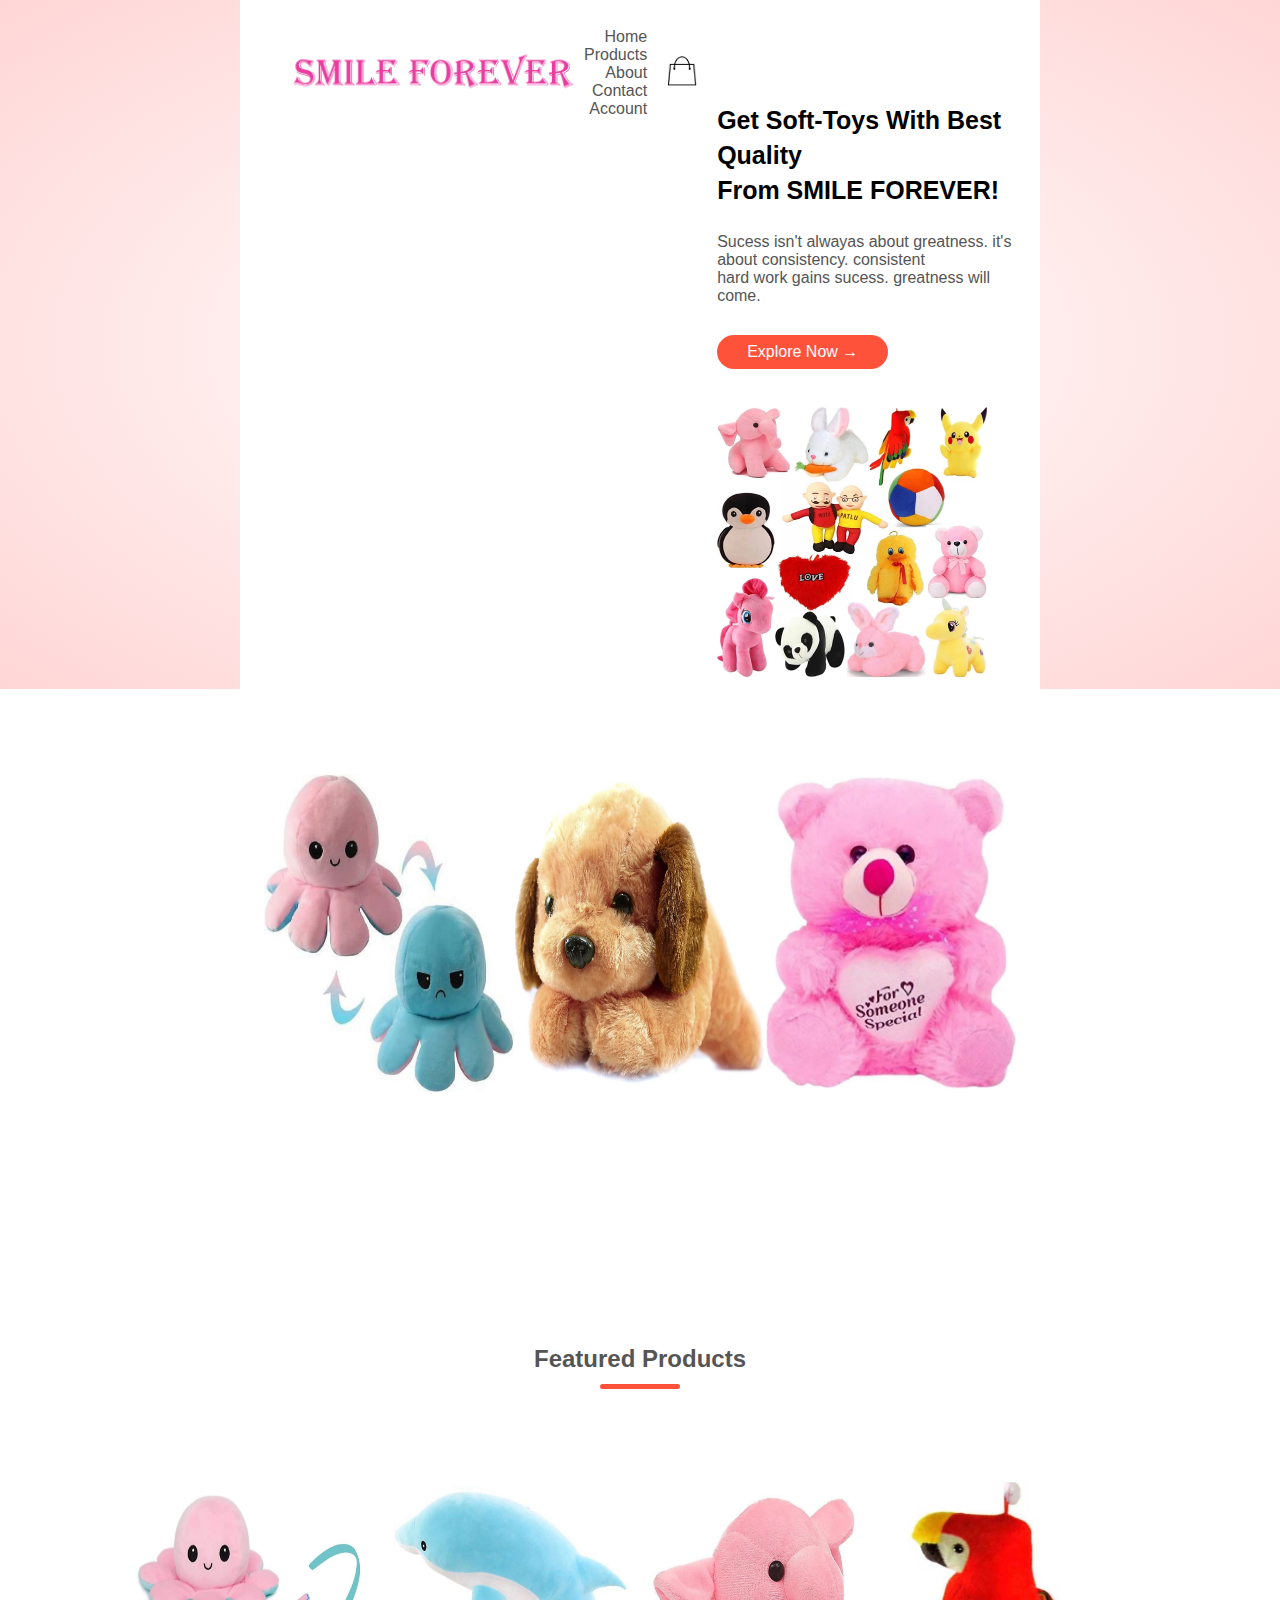
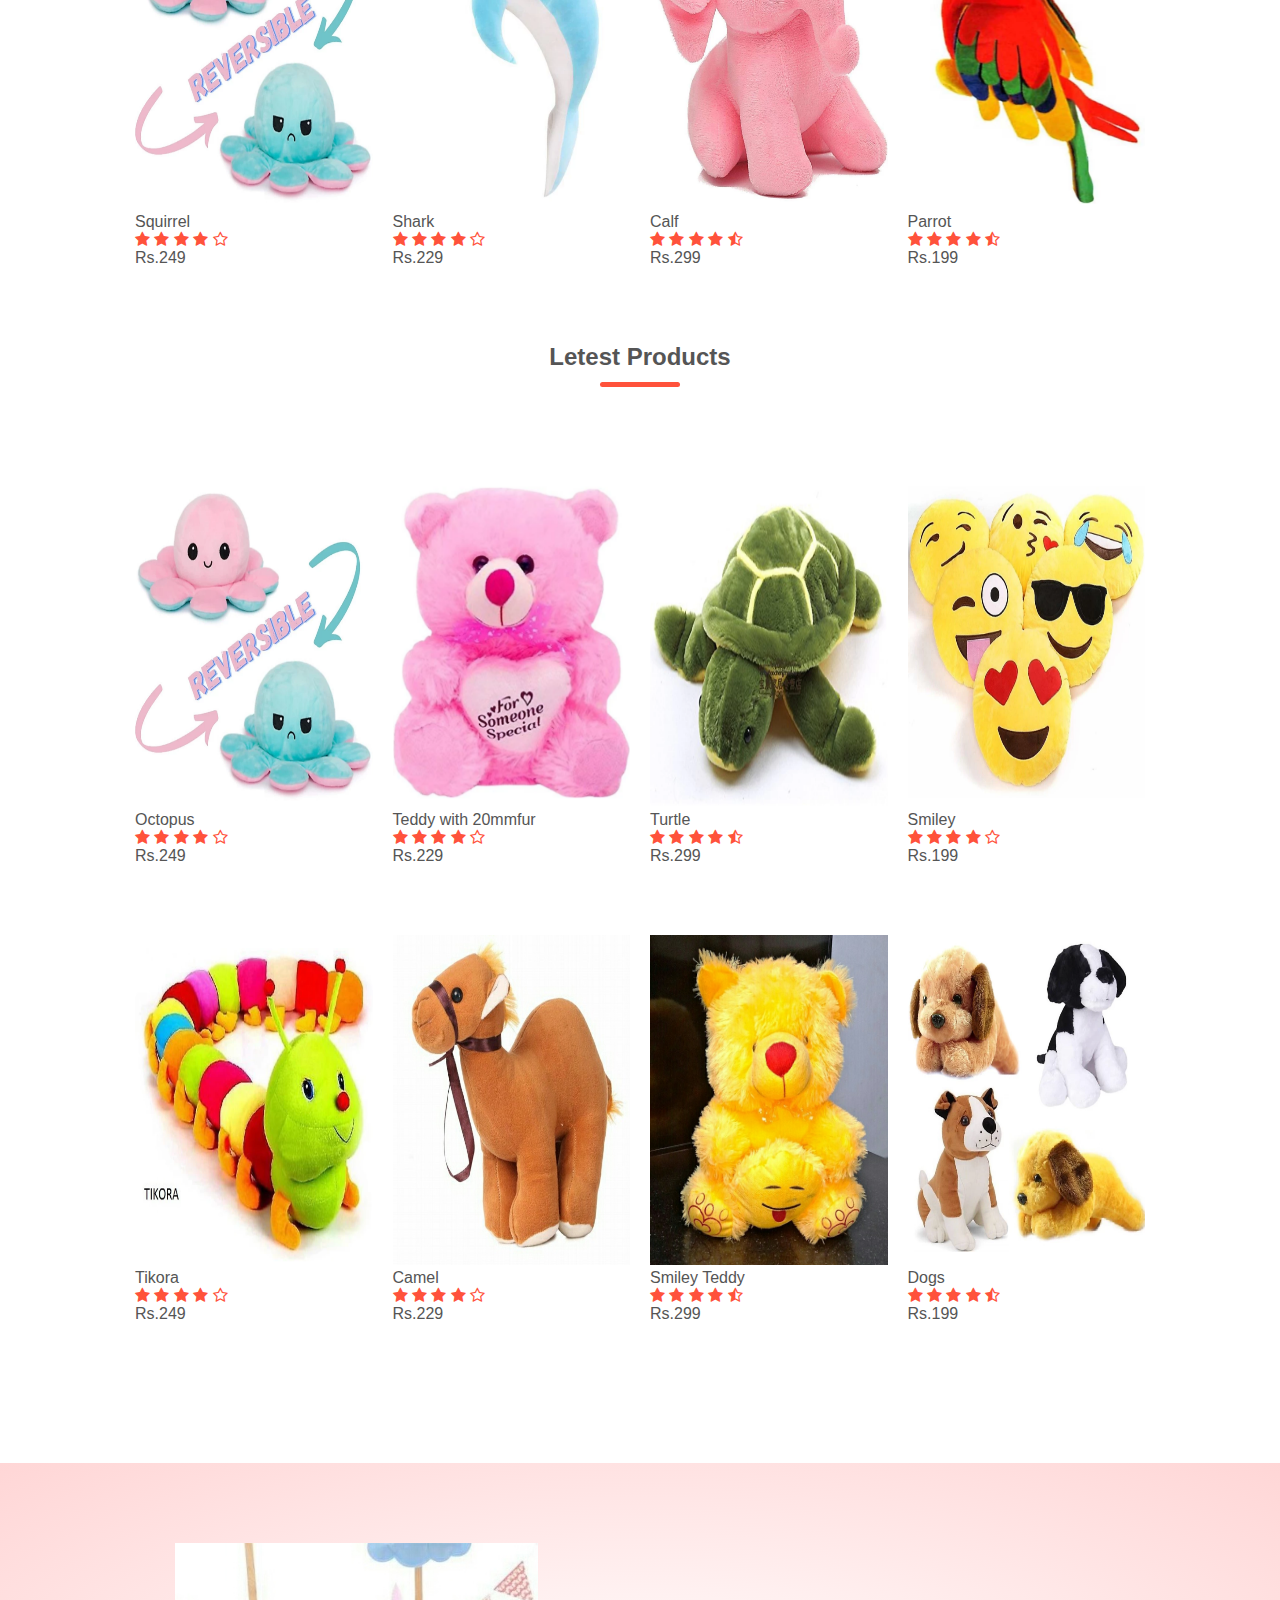
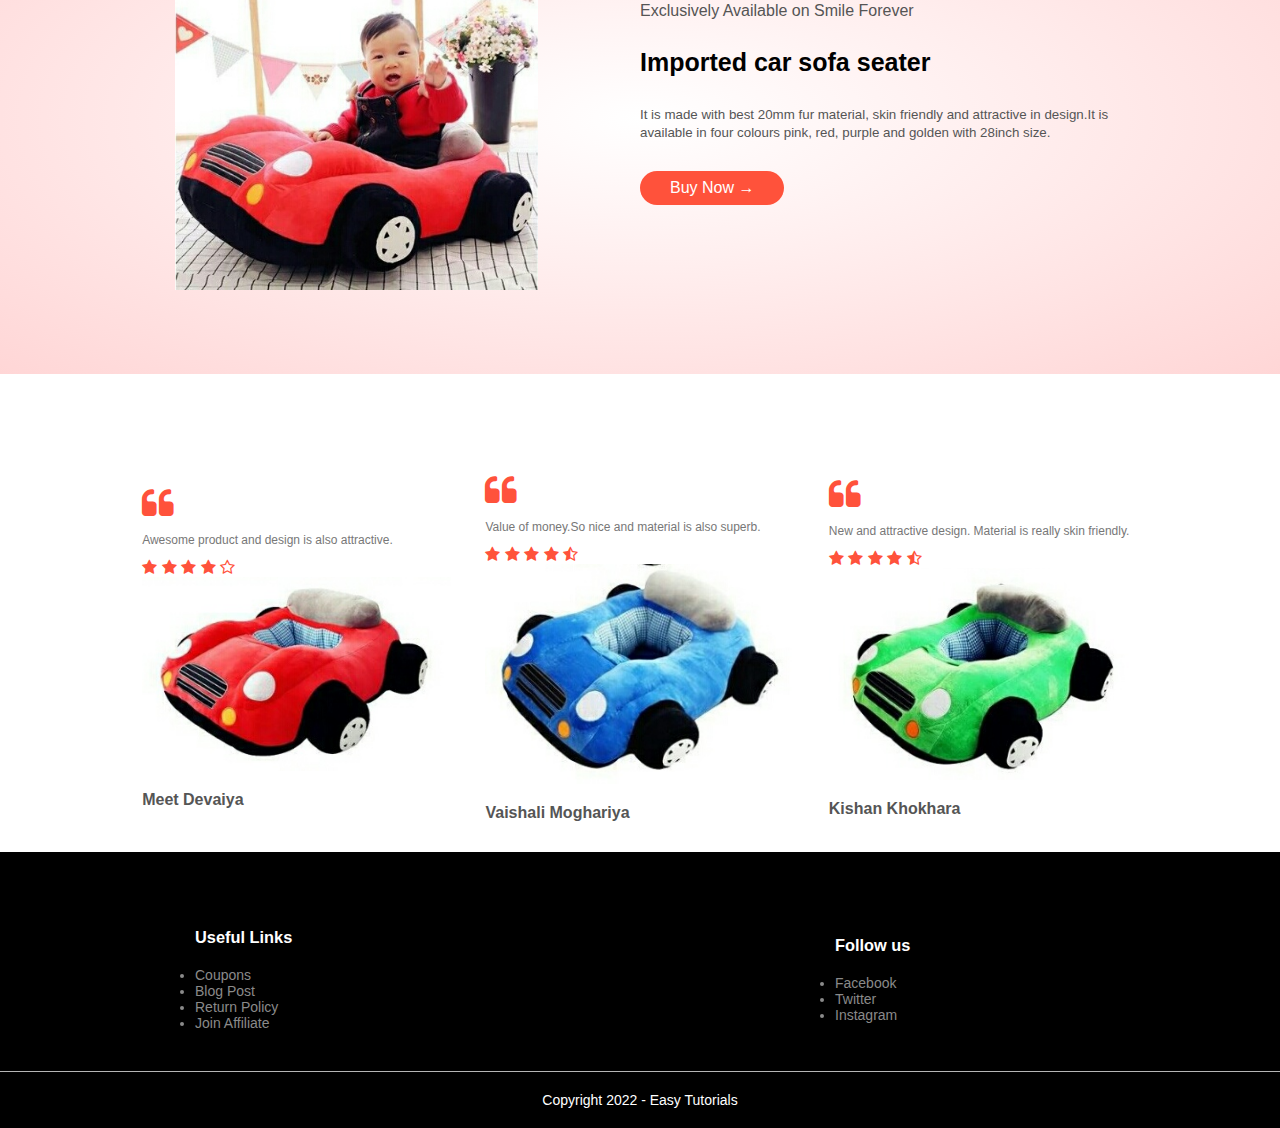
<file: index.html>
<!DOCTYPE html>
<html lang="en">
<head>
    <meta charset="UTF-8">
    <meta name="viewport" content="width=device-width, initial-scale=1.0">
    <title>SMILE FOREVER</title>
    <link rel="stylesheet" href="style.css">
    <link href="https://fonts.googleapis.com/css2?family=Radio+Canada:wght@300;400;500;600;700&display=swap" rel="stylesheet">
    <link rel="stylesheet" href="https://cdnjs.cloudflare.com/ajax/libs/font-awesome/4.7.0/css/font-awesome.min.css">
</head>
<body>
    
    <div class="header">
    <div class="container">
        <div class="navbar">
            <div class="logo">
                <a href="index.html"><img src="Images/logo.png" width="300px">
                </a>
            </div>
        <nav>
            <ul id="MenuItems">
                <li><a href="index.html">Home</a></li>
                <li><a href="products.html">Products</a></li>
                <li><a href="">About</a></li>
                <li><a href="">Contact</a></li>
                <li><a href="account.html">Account</a></li>
            </ul>
        </nav>
            <a href="cart.html"><img src="Images/image%2022.png" width="30px" height="30px">
            </a>
            <img src="Images/Menu%20icon.png" class="menu-icon" onclick="menutoggle()">
    </div>
        <div class="row">
            <div class="col-2">
                <h1>Get Soft-Toys With Best Quality<br>From SMILE FOREVER!</h1>
                <p> Sucess isn't alwayas about greatness. it's about consistency. consistent<br>hard work gains sucess. greatness will come.</p>
                <a href="" class="btn">Explore Now &#8594;</a>
            </div>
                <div class="col-2">
                    <img src="Images/image%204.png">
                    
                </div>
            </div>
        </div>    
    </div>
    
    <!-------------featured categories------------>
    <style>
        .image-resize{
            height: 330px;
        }
    </style>
    <div class="categories">
        <div class="small container">
        <div class="row">
            <div class="col-3">
                <img class="image-resize" src="Images/image%203.png">
            </div>
            <div class="col-3">
                <img class="image-resize" src="Images/image%206.png">
            </div>
            <div class="col-3">
                <img class="image-resize" src="Images/image%2019.png">
            </div>
        </div>
        </div>
    </div>
    
    
    <!-------------featured products--------->
    
    
    <div class="small-container">
        <h2 class="title">Featured Products</h2>
        <div class="row">
            <div class="col-4">
                <a href="product-details.html"><img class="image-resize" src="Images/image%2014.png"></a>
                <a href="product-details.html"><h4>Squirrel</h4></a>
                    <div class="rating">
                            <i class="fa fa-star"></i>
                            <i class="fa fa-star"></i>
                            <i class="fa fa-star"></i>
                            <i class="fa fa-star"></i>
                            <i class="fa fa-star-o"></i>
                        </div>
                    <p>Rs.249</p>
            </div>
            <div class="col-4">
                <img class="image-resize" src="Images/image%2011.png">
                    <h4>Shark</h4>
                        <div class="rating">
                            <i class="fa fa-star"></i>
                            <i class="fa fa-star"></i>
                            <i class="fa fa-star"></i>
                            <i class="fa fa-star"></i>
                            <i class="fa fa-star-o"></i>
                        </div>
                    <p>Rs.229</p>
            </div>
            <div class="col-4">
                <img class="image-resize" src="Images/image%2012.png">
                    <h4>Calf</h4>
                        <div class="rating">
                            <i class="fa fa-star"></i>
                            <i class="fa fa-star"></i>
                            <i class="fa fa-star"></i>
                            <i class="fa fa-star"></i>
                            <i class="fa fa-star-half-o"></i>
                        </div>
                    <p>Rs.299</p>
            </div>
            <div class="col-4">
                <img class="image-resize" src="Images/image%2013.png">
                    <h4>Parrot</h4>
                        <div class="rating">
                            <i class="fa fa-star"></i>
                            <i class="fa fa-star"></i>
                            <i class="fa fa-star"></i>
                            <i class="fa fa-star"></i>
                            <i class="fa fa-star-half-o"></i>
                        </div>
                    <p>Rs.199</p>
            </div>
        </div>
        <h2 class="title">Letest Products</h2>
        <div class="row">
            <div class="col-4">
                <img class="image-resize" src="Images/image%2014.png">
                    <h4>Octopus</h4>
                        <div class="rating">
                            <i class="fa fa-star"></i>
                            <i class="fa fa-star"></i>
                            <i class="fa fa-star"></i>
                            <i class="fa fa-star"></i>
                            <i class="fa fa-star-o"></i>
                        </div>
                    <p>Rs.249</p>
            </div>
            <div class="col-4">
                <img class="image-resize" src="Images/image%2019.png">
                    <h4>Teddy with 20mmfur</h4>
                        <div class="rating">
                            <i class="fa fa-star"></i>
                            <i class="fa fa-star"></i>
                            <i class="fa fa-star"></i>
                            <i class="fa fa-star"></i>
                            <i class="fa fa-star-o"></i>
                        </div>
                    <p>Rs.229</p>
            </div>
            <div class="col-4">
                <img class="image-resize" src="Images/image%2020.png">
                    <h4>Turtle</h4>
                        <div class="rating">
                            <i class="fa fa-star"></i>
                            <i class="fa fa-star"></i>
                            <i class="fa fa-star"></i>
                            <i class="fa fa-star"></i>
                            <i class="fa fa-star-half-o"></i>
                        </div>
                    <p>Rs.299</p>
            </div>
            <div class="col-4">
                <img class="image-resize" src="Images/image%2021.png">
                    <h4>Smiley</h4>
                        <div class="rating">
                            <i class="fa fa-star"></i>
                            <i class="fa fa-star"></i>
                            <i class="fa fa-star"></i>
                            <i class="fa fa-star"></i>
                            <i class="fa fa-star-o"></i>
                        </div>
                    <p>Rs.199</p>
            </div>
        </div>
        <div class="row">
            <div class="col-4">
                <img class="image-resize" src="Images/image%208.png">
                    <h4>Tikora</h4>
                        <div class="rating">
                            <i class="fa fa-star"></i>
                            <i class="fa fa-star"></i>
                            <i class="fa fa-star"></i>
                            <i class="fa fa-star"></i>
                            <i class="fa fa-star-o"></i>
                        </div>
                    <p>Rs.249</p>
            </div>
             <div class="col-4">
                <img class="image-resize" src="Images/image%2041.jpg">
                    <h4>Camel</h4>
                        <div class="rating">
                            <i class="fa fa-star"></i>
                            <i class="fa fa-star"></i>
                            <i class="fa fa-star"></i>
                            <i class="fa fa-star"></i>
                            <i class="fa fa-star-o"></i>
                        </div>
                    <p>Rs.229</p>
            </div>
            <div class="col-4">
                <img class="image-resize" src="Images/image%2037.jpg">
                    <h4>Smiley Teddy</h4>
                        <div class="rating">
                            <i class="fa fa-star"></i>
                            <i class="fa fa-star"></i>
                            <i class="fa fa-star"></i>
                            <i class="fa fa-star"></i>
                            <i class="fa fa-star-half-o"></i>
                        </div>
                    <p>Rs.299</p>
            </div>
            <div class="col-4">
                <img class="image-resize" src="Images/image%205.png">
                    <h4>Dogs</h4>
                <div class="rating">
                    
                            <i class="fa fa-star"></i>
                            <i class="fa fa-star"></i>
                            <i class="fa fa-star"></i>
                            <i class="fa fa-star"></i>
                            <i class="fa fa-star-half-o"></i>
                        </div>
                    <p>Rs.199</p>
            </div>
        </div>
    </div>
<!-----------------offer----------------->
    <div class="offer">
        <div class="small-container">
            <div class="row">
                <div class="col-2">
                    <img src="Images/image%2032.jpg"  class="offer-img">
                </div>
                <div class="col-2">
                    <p>Exclusively Available on Smile Forever</p>    
                    <h1>Imported car sofa seater</h1>
                    <small>It is made with best 20mm fur material, skin friendly and attractive in design.It is available in four colours pink, red, purple and golden with 28inch size.</small>
                    <a href="" class="btn">Buy Now &#8594;</a>
                </div>
            </div>
        </div>
    </div> 
    <!--------------testimonial-------------->
    <div class="testimonial">
        <div class="small-container">
            <div class="row">
                <div class="col-3">
                    <i class="fa fa-quote-left"></i>
                    <p>Awesome product and design is also attractive.</p>
                     <div class="rating">
                    
                            <i class="fa fa-star"></i>
                            <i class="fa fa-star"></i>
                            <i class="fa fa-star"></i>
                            <i class="fa fa-star"></i>
                            <i class="fa fa-star-o"></i>
                        </div>
                    <img src="Images/image%2029.jpg">
                    <h3>Meet Devaiya</h3>
                </div>
                <div class="col-3">
                    <i class="fa fa-quote-left"></i>
                    <p>Value of money.So nice and material is also superb.</p>
                     <div class="rating">
                    
                            <i class="fa fa-star"></i>
                            <i class="fa fa-star"></i>
                            <i class="fa fa-star"></i>
                            <i class="fa fa-star"></i>
                            <i class="fa fa-star-half-o"></i>
                        </div>
                    <img src="Images/image%2033.jpg">
                    <h3>Vaishali Moghariya</h3>
                </div>
                <div class="col-3">
                    <i class="fa fa-quote-left"></i>
                    <p>New and attractive design. Material is really skin friendly.</p>
                     <div class="rating">
                    
                            <i class="fa fa-star"></i>
                            <i class="fa fa-star"></i>
                            <i class="fa fa-star"></i>
                            <i class="fa fa-star"></i>
                            <i class="fa fa-star-half-o"></i>
                        </div>
                    <img src="Images/image%2031.jpg">
                    <h3>Kishan Khokhara</h3>
                </div>
                </div>
        </div>
    </div>
<!-----------foter-------------->
                
    <div class="footer">
        <div class="containor">
            <div class ="row">
                <div class ="footer-col-1">
                    <h3>Useful Links</h3>
                    <ul>
                        <li>Coupons</li>
                        <li>Blog Post</li>
                        <li>Return Policy</li>
                        <li>Join Affiliate</li>
                    </ul>
                </div>
                <div class ="footer-col-2">
                    <h3>Follow us</h3>
                    <ul>
                        <li>Facebook</li>
                        <li>Twitter</li>
                        <li>Instagram</li>
                    </ul>
                </div>
            </div>
            <hr>
            <p class="copyright">Copyright 2022 - Easy Tutorials</p>
        </div>
    </div>
    
<!-------------js for toggle menu-------------->
    <script>
        var MenuItems = document.getElementById("MenuItems");
        
        MenuItems.style.maxHeight = "0px";
        
        function menutoggle(){
            if(MenuItems.style.maxHeight == "0px")
                {
                    MenuItems.style.maxHeight = "200px"
                }
            else
                {
                    MenuItems.style.maxHeight = "0px"
                }
        }
    </script>
            
    
</body>
</html>
</file>
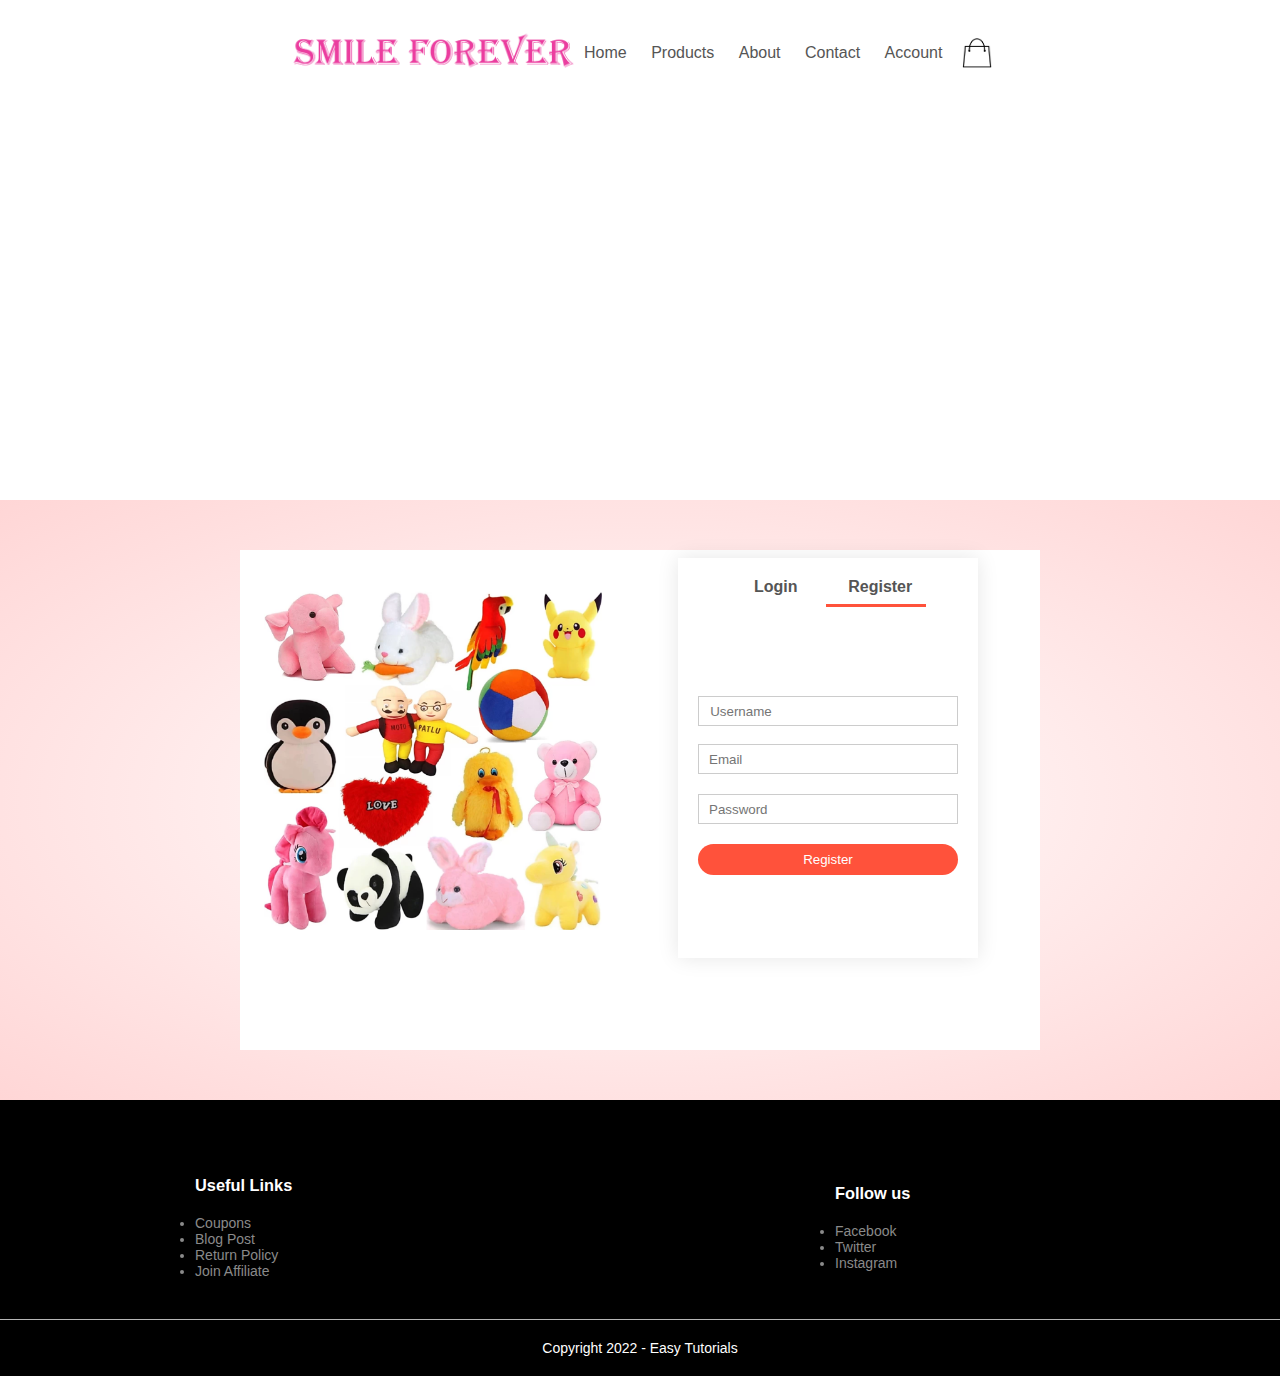
<file: account.html>
<!DOCTYPE html>
<html lang="en">
<head>
    <meta charset="UTF-8">
    <meta name="viewport" content="width=device-width, initial-scale=1.0">
    <title>All Products - SMILE FOREVER</title>
    <link rel="stylesheet" href="style.css">
    <link href="https://fonts.googleapis.com/css2?family=Radio+Canada:wght@300;400;500;600;700&display=swap" rel="stylesheet">
    <link rel="stylesheet" href="https://cdnjs.cloudflare.com/ajax/libs/font-awesome/4.7.0/css/font-awesome.min.css">
</head>
<body>
    
    <div class="container">
        <div class="navbar">
            <div class="logo">
                <img src="Images/logo.png" width="300px">
            </div>
        <nav>
            <ul id="MenuItems">
                <li><a href="">Home</a></li>
                <li><a href="">Products</a></li>
                <li><a href="">About</a></li>
                <li><a href="">Contact</a></li>
                <li><a href="">Account</a></li>
            </ul>
        </nav>
            <img src="Images/image%2022.png" width="30px" height="30px">
            <img src="Images/Menu%20icon.png" class="menu-icon" onclick="menutoggle()">
    </div>
</div>
    
<!----------account-page------------->

<div class="account-page">
    <div class="container">
        <div class="row">
            <div class="col-2">
                <img src="Images/image%204.png" width="100%">
            </div>
            
            <div class="col-2">
                <div class="form-container">
                    <div class="form-btn">
                        
                        <span onclick="login()">Login</span>
                        <span onclick="register()">Register</span>
                        <hr id="Indicator">
                        
                    </div>
                    
                    <form id="LoginForm">
                        <input type="text" placeholder="Username">
                        <input type="password" placeholder="Password">
                        <button type="submit" class="btn">Login</button>
                        <a href="">Forgot Password</a>
                    </form>
                    
                    <form id="RegForm">
                        <input type="text" placeholder="Username">
                        <input type="email" placeholder="Email">
                        <input type="password" placeholder="Password">
                        <button type="submit" class="btn">Register</button>
                    
                    </form>
                </div>
            </div>
        </div>
    </div> 
</div>
    
    
    
    
    

<!-----------footer-------------->
                
    <div class="footer">
        <div class="containor">
            <div class ="row">
                <div class ="footer-col-1">
                    <h3>Useful Links</h3>
                    <ul>
                        <li>Coupons</li>
                        <li>Blog Post</li>
                        <li>Return Policy</li>
                        <li>Join Affiliate</li>
                    </ul>
                </div>
                <div class ="footer-col-2">
                    <h3>Follow us</h3>
                    <ul>
                        <li>Facebook</li>
                        <li>Twitter</li>
                        <li>Instagram</li>
                    </ul>
                </div>
            </div>
            <hr>
            <p class="copyright">Copyright 2022 - Easy Tutorials</p>
        </div>
    </div>
    
<!-------------js for toggle menu-------------->
    <script>
        var MenuItems = document.getElementById("MenuItems");
        
        MenuItems.style.maxHeight = "0px";
        
        function menutoggle(){
            if(MenuItems.style.maxHeight == "0px")
                {
                    MenuItems.style.maxHeight = "200px"
                }
            else
                {
                    MenuItems.style.maxHeight = "0px"
                }
        }
    </script>
    
 <!-----------js for toggle Form----------->
    
    <script>
        
        var LoginForm = document.getElementById("LoginForm");
        var RegForm = document.getElementById("RegForm");
        var Indicator = document.getElementById("Indicator");
        
            function register(){
                
                RegForm.style.transform = "translateX(0px)";
                LoginForm.style.transform = "translateX(0px)";
                Indicator.style.transform = "translateX(100px)";
            }
        
            function login(){
                RegForm.style.transform = "translateX(300px)";
                LoginForm.style.transform = "translateX(300px)";
                Indicator.style.transform = "translateX(0px)";
            }
    </script>
    
    
    
    
    
            
    
</body>
</html>
</file>
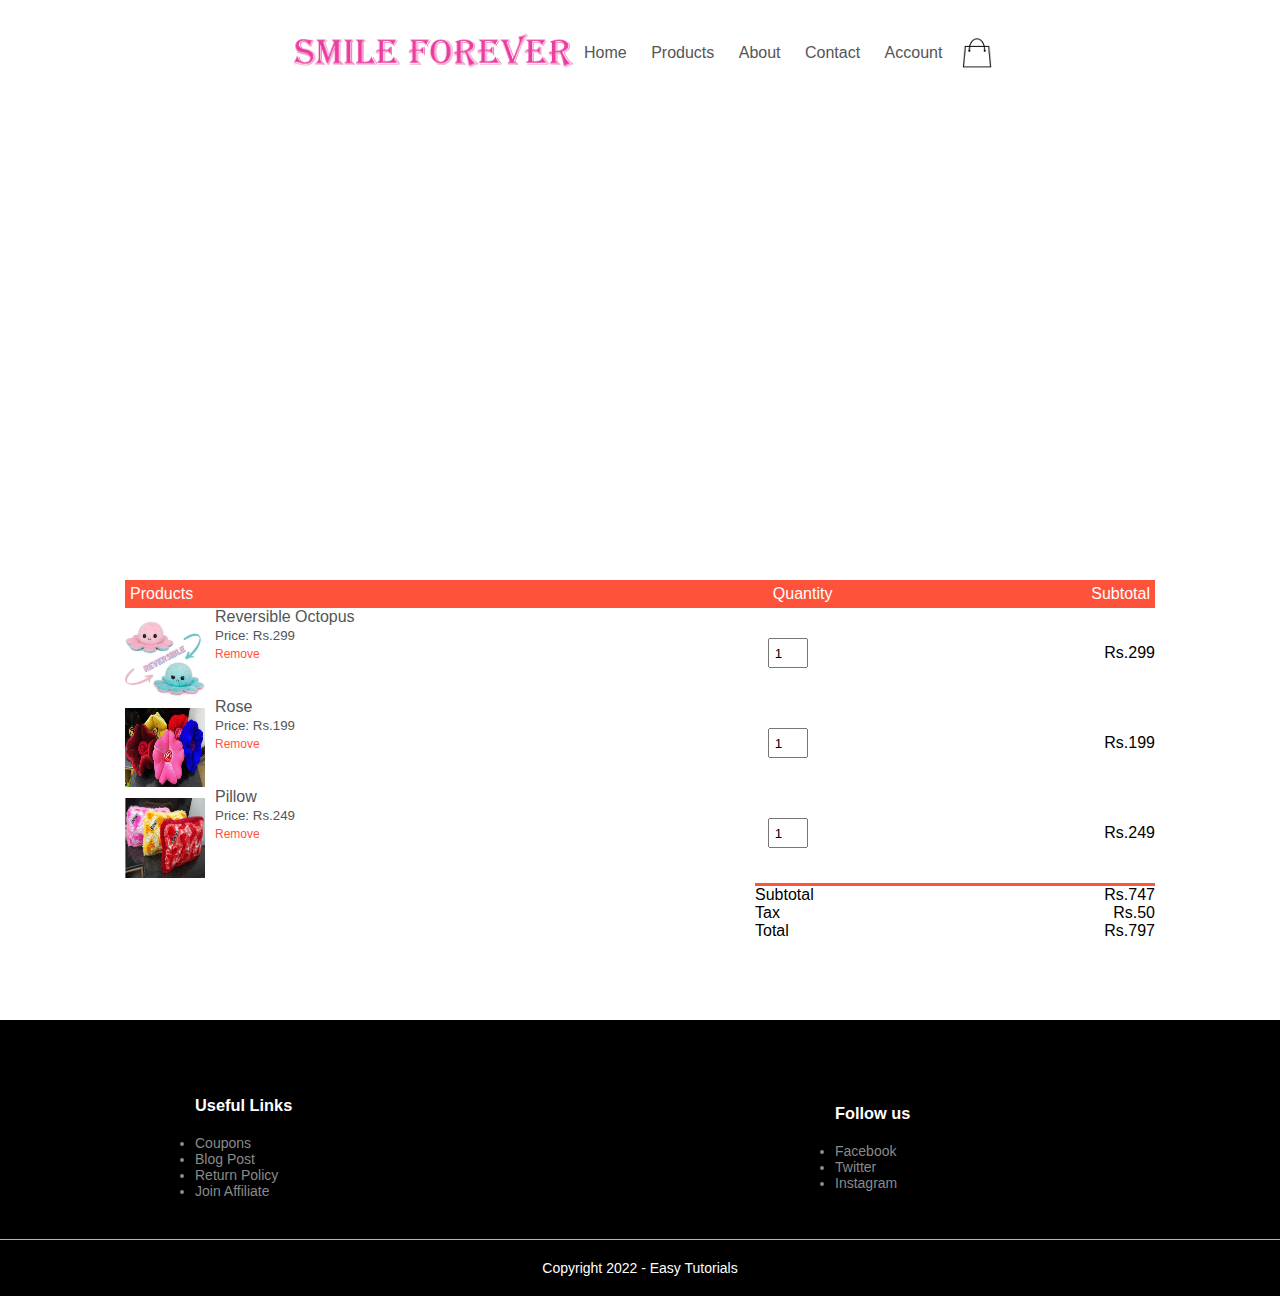
<file: cart.html>
<!DOCTYPE html>
<html lang="en">
<head>
    <meta charset="UTF-8">
    <meta name="viewport" content="width=device-width, initial-scale=1.0">
    <title>All Products - SMILE FOREVER</title>
    <link rel="stylesheet" href="style.css">
    <link href="https://fonts.googleapis.com/css2?family=Radio+Canada:wght@300;400;500;600;700&display=swap" rel="stylesheet">
    <link rel="stylesheet" href="https://cdnjs.cloudflare.com/ajax/libs/font-awesome/4.7.0/css/font-awesome.min.css">
</head>
<body>
    
    <div class="container">
        <div class="navbar">
            <div class="logo">
                <img src="Images/logo.png" width="300px">
            </div>
        <nav>
            <ul id="MenuItems">
                <li><a href="">Home</a></li>
                <li><a href="">Products</a></li>
                <li><a href="">About</a></li>
                <li><a href="">Contact</a></li>
                <li><a href="">Account</a></li>
            </ul>
        </nav>
            <img src="Images/image%2022.png" width="30px" height="30px">
            <img src="Images/Menu%20icon.png" class="menu-icon" onclick="menutoggle()">
    </div>
</div>
    
<!-----------cart items details------------->
    
<div class="small-container cart-page">
    
    <table>
        <tr>
            <th>Products</th>
            <th>Quantity</th>
            <th>Subtotal</th>
        </tr>
        <tr>
            <td>
                <div class="cart-info">
                    <img src="Images/image%2014.png">
                    <div>
                        <p>Reversible Octopus</p>
                        <small>Price: Rs.299</small>
                        <br>
                        <a href="">Remove</a>
                    </div>
                </div>
            </td>
            <td><input type="number" value="1"></td>
            <td>Rs.299</td>
        </tr>
        <tr>
            <td>
                <div class="cart-info">
                    <img src="Images/image%2042.jpg">
                    <div>
                        <p>Rose</p>
                        <small>Price: Rs.199</small>
                        <br>
                        <a href="">Remove</a>
                    </div>
                </div>
            </td>
            <td><input type="number" value="1"></td>
            <td>Rs.199</td>
        </tr>
        <tr>
            <td>
                <div class="cart-info">
                    <img src="Images/image%2045.jpg">
                    <div>
                        <p>Pillow</p>
                        <small>Price: Rs.249</small>
                        <br>
                        <a href="">Remove</a>
                    </div>
                </div>
            </td>
            <td><input type="number" value="1"></td>
            <td>Rs.249</td>
        </tr>
    </table>
    
    <div class="total-price">
        <table>
            <tr>
                <td>Subtotal</td>
                <td>Rs.747</td>
            </tr>
            <tr>
                <td>Tax</td>
                <td>Rs.50</td>
            </tr>
            <tr>
                <td>Total</td>
                <td>Rs.797</td>
            </tr>
        </table>
        
        
    </div>
    
</div>

<!-----------footer-------------->
                
    <div class="footer">
        <div class="containor">
            <div class ="row">
                <div class ="footer-col-1">
                    <h3>Useful Links</h3>
                    <ul>
                        <li>Coupons</li>
                        <li>Blog Post</li>
                        <li>Return Policy</li>
                        <li>Join Affiliate</li>
                    </ul>
                </div>
                <div class ="footer-col-2">
                    <h3>Follow us</h3>
                    <ul>
                        <li>Facebook</li>
                        <li>Twitter</li>
                        <li>Instagram</li>
                    </ul>
                </div>
            </div>
            <hr>
            <p class="copyright">Copyright 2022 - Easy Tutorials</p>
        </div>
    </div>
    
<!-------------js for toggle menu-------------->
    <script>
        var MenuItems = document.getElementById("MenuItems");
        
        MenuItems.style.maxHeight = "0px";
        
        function menutoggle(){
            if(MenuItems.style.maxHeight == "0px")
                {
                    MenuItems.style.maxHeight = "200px"
                }
            else
                {
                    MenuItems.style.maxHeight = "0px"
                }
        }
    </script>
    
    
    
    
    
    
    
            
    
</body>
</html>
</file>
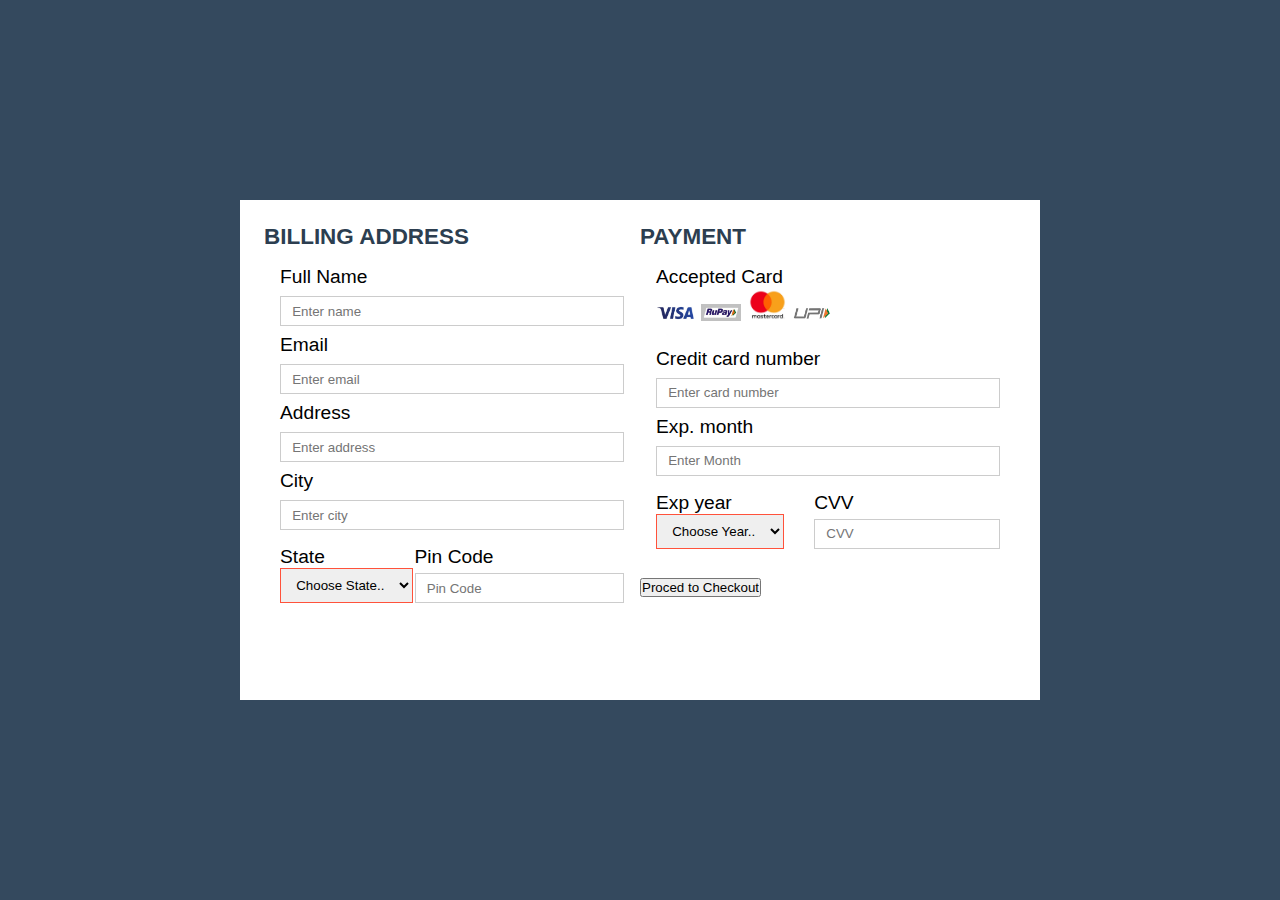
<file: payment.html>
<!DOCTYPE html>
<html lang="en">
<head>
    <meta charset="UTF-8">
    <meta name="viewport" content="width=device-width, initial-scale=1.0">
    <title>Responsive Payment Getway</title>
    <link rel="stylesheet" href="style.css">
    <link href="https://fonts.googleapis.com/css2?family=Radio+Canada:wght@300;400;500;600;700&display=swap" rel="stylesheet">
    <link rel="stylesheet" href="https://cdnjs.cloudflare.com/ajax/libs/font-awesome/4.7.0/css/font-awesome.min.css">
</head>
<body>
    <header>
        <div class="container">
            <div class="left">
                <h3>BILLING ADDRESS</h3>
                <form>
                    Full Name
                    <input type="text" name="" placeholder="Enter name">
                    
                    Email
                    <input type="text" name="" placeholder="Enter email">
                    
                    Address
                    <input type="text" name="" placeholder="Enter address">
                    
                    City
                    <input type="text" name="" placeholder="Enter city">
                    
                    <div id="payment">
                        <label>
                            State
                            <select>
                            <option>Choose State..</option>
                            <option>Gujarat</option>
                            </select>
                        </label>
                        <label>
                            Pin Code
                            <input type="number" name="" placeholder="Pin Code">
                        </label>
                    </div>
                </form>
            </div>
            <div class="right">
                <h3>PAYMENT</h3>
                <form>
                    Accepted Card <br>
                        <img src="Images/image%2050.png" width="40">
                        <img src="Images/image%2048.png" width="40">
                        <img src="Images/image%2047.png" width="40">
                        <img src="Images/image%2049.png" width="40">
                    <br><br>
                    
                    Credit card number
                    <input type="text" name="" placeholder="Enter card number">
                    
                    Exp. month
                    <input type="text" name="" placeholder="Enter Month">
                    
                    <div id="payment">
                        <label>
                            Exp year
                            <select>
                            <option>Choose Year..</option>
                            <option>2022</option>
                            <option>2023</option>
                            <option>2024</option>
                            <option>2025</option>
                            <option>2026</option>
                            </select>
                        </label>
                        <label>
                            CVV
                            <input type="number" name="" placeholder="CVV">
                        </label>
                    </div>
                </form>
                <input type="submit" name="" value="Proced to Checkout">
            </div>
        </div>
    </header>
</body>
</file>
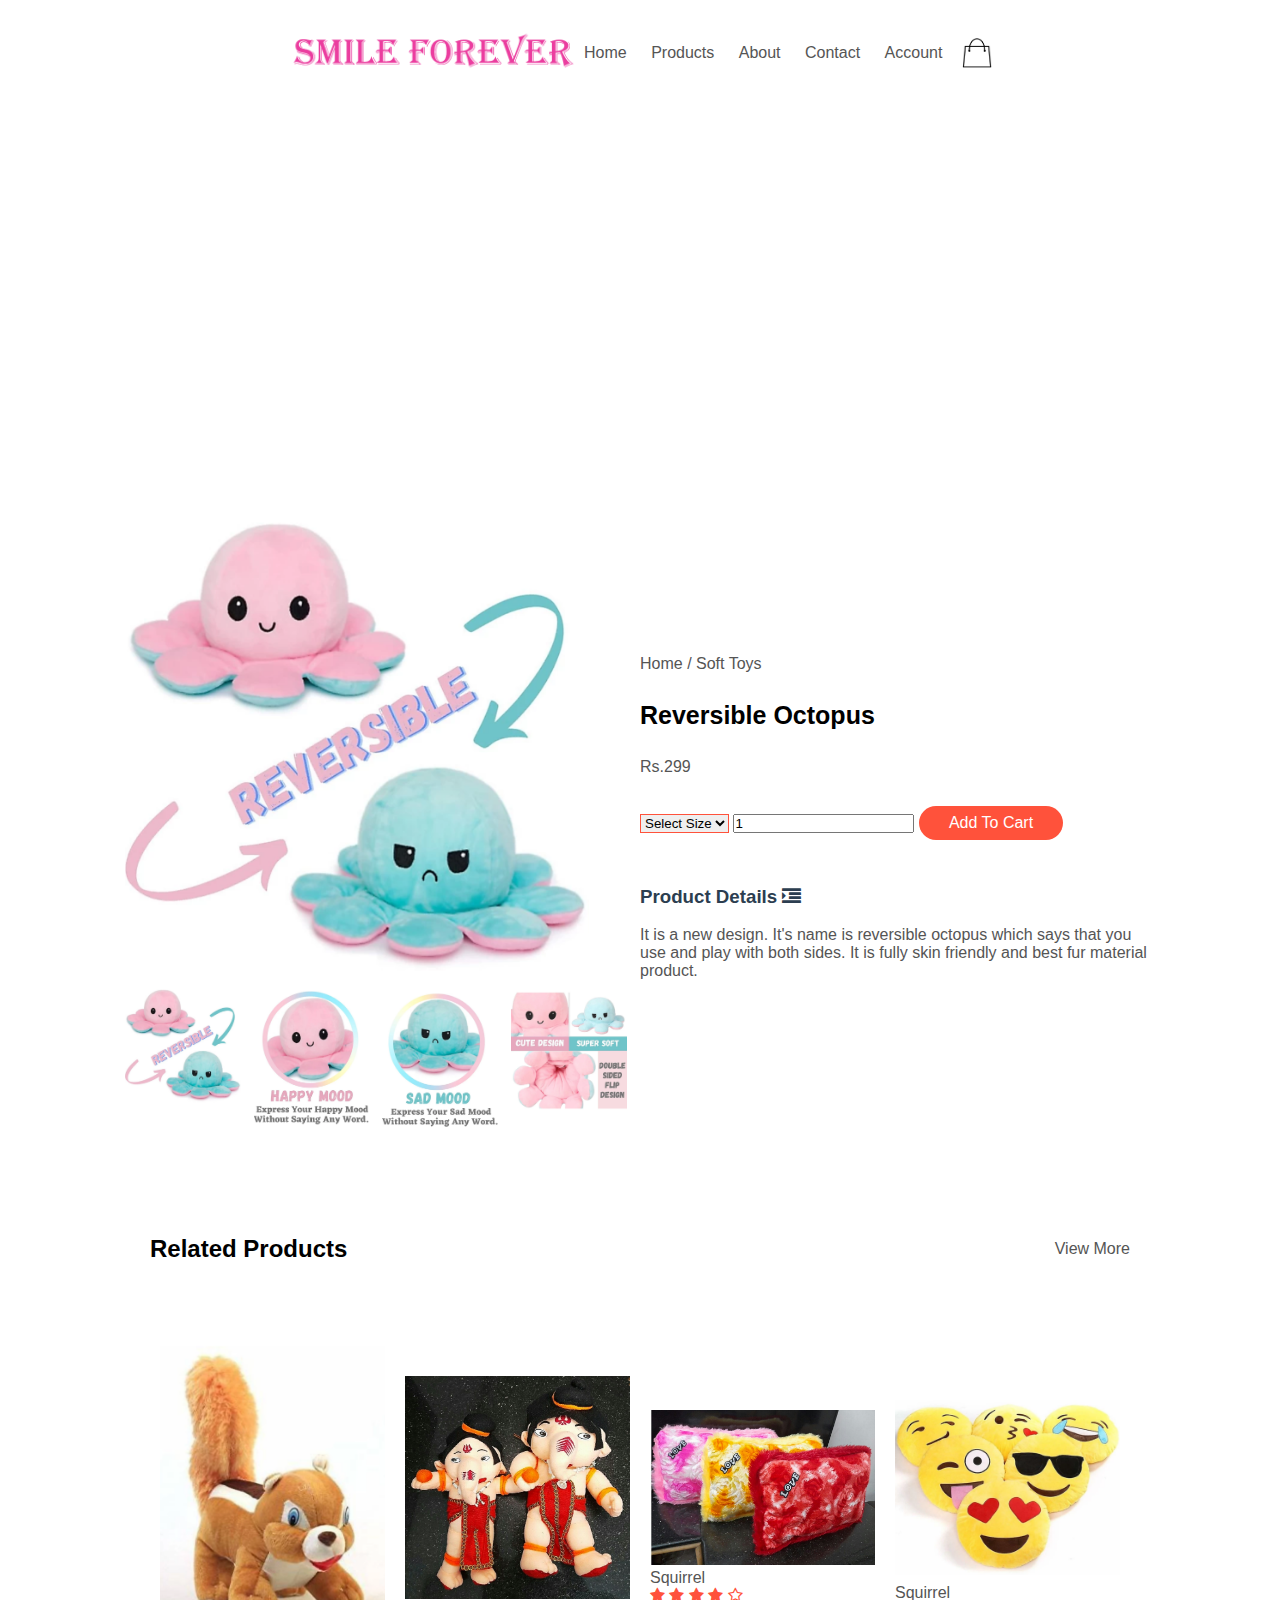
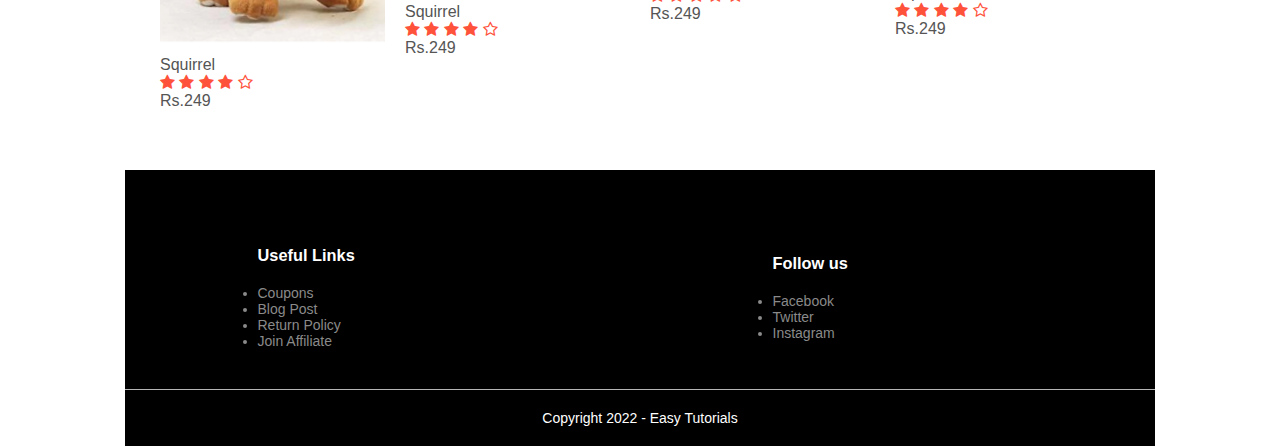
<file: product-details.html>
<!DOCTYPE html>
<html lang="en">
<head>
    <meta charset="UTF-8">
    <meta name="viewport" content="width=device-width, initial-scale=1.0">
    <title>All Products - SMILE FOREVER</title>
    <link rel="stylesheet" href="style.css">
    <link href="https://fonts.googleapis.com/css2?family=Radio+Canada:wght@300;400;500;600;700&display=swap" rel="stylesheet">
    <link rel="stylesheet" href="https://cdnjs.cloudflare.com/ajax/libs/font-awesome/4.7.0/css/font-awesome.min.css">
</head>
<body>
    
    <div class="container">
        <div class="navbar">
            <div class="logo">
                <img src="Images/logo.png" width="300px">
            </div>
        <nav>
            <ul id="MenuItems">
                <li><a href="">Home</a></li>
                <li><a href="">Products</a></li>
                <li><a href="">About</a></li>
                <li><a href="">Contact</a></li>
                <li><a href="">Account</a></li>
            </ul>
        </nav>
            <img src="Images/image%2022.png" width="30px" height="30px">
            <img src="Images/Menu%20icon.png" class="menu-icon" onclick="menutoggle()">
    </div>
</div>
    
<!-------------single product details--------------->
    
    <div class="small-container single product">
        <div class="row">
            <div class="col-2">
                <img src="Images/image%2014.png" width="100%" id="ProductImg">
        
                <div class="small-img-row">
                    <div class="small-img-col">
                        <img src="Images/image%2014.png" width="100%" class="small-img">
                    </div>
                    <div class="small-img-col">
                        <img src="Images/image%2015%20(2).png" width="100%" class="small-img">
                    </div>
                    <div class="small-img-col">
                        <img src="Images/image%2016.png" width="100%" class="small-img">
                    </div>
                    <div class="small-img-col">
                        <img src="Images/image%2017.png" width="100%" class="small-img">
                    </div>
                </div>
            </div>
            <div class="col-2">
                <p>Home / Soft Toys</p>
                <h1>Reversible Octopus</h1>
                <h4>Rs.299</h4>
            
            <select>
                <option>Select Size</option>
                <option>Large</option>
                <option>Medium</option>
                <option>Small</option>
            </select>
            <input type="number" value="1">
            <a href="" class="btn">Add To Cart</a>
            
            <h3>Product Details <i class="fa fa-indent"></i></h3>
            <br>
            <p>It is a new design. It's name is reversible octopus which says that you use and play with both sides. It is fully skin friendly and best fur material product.</p>
        </div>
    </div>
        
<!------------title---------->
            
    <div class="small-container">
        <div class="row row-2">
            <h2>Related Products</h2>
            <p>View More</p>
        </div>
    </div>
        
<!------------products----------------->
            
    <div class="small-container">
        <div class="row">
            <div class="col-4">
                <img src="Images/image%207.png">
                    <h4>Squirrel</h4>
                        <div class="rating">
                            <i class="fa fa-star"></i>
                            <i class="fa fa-star"></i>
                            <i class="fa fa-star"></i>
                            <i class="fa fa-star"></i>
                            <i class="fa fa-star-o"></i>
                        </div>
                    <p>Rs.249</p>
            </div>
            <div class="col-4">
                <img src="Images/image%2044.jpg">
                    <h4>Squirrel</h4>
                        <div class="rating">
                            <i class="fa fa-star"></i>
                            <i class="fa fa-star"></i>
                            <i class="fa fa-star"></i>
                            <i class="fa fa-star"></i>
                            <i class="fa fa-star-o"></i>
                        </div>
                    <p>Rs.249</p>
            </div>
            <div class="col-4">
                <img src="Images/image%2045.jpg">
                    <h4>Squirrel</h4>
                        <div class="rating">
                            <i class="fa fa-star"></i>
                            <i class="fa fa-star"></i>
                            <i class="fa fa-star"></i>
                            <i class="fa fa-star"></i>
                            <i class="fa fa-star-o"></i>
                        </div>
                    <p>Rs.249</p>
            </div>
            <div class="col-4">
                <img src="Images/image%2021.png">
                    <h4>Squirrel</h4>
                        <div class="rating">
                            <i class="fa fa-star"></i>
                            <i class="fa fa-star"></i>
                            <i class="fa fa-star"></i>
                            <i class="fa fa-star"></i>
                            <i class="fa fa-star-o"></i>
                        </div>
                    <p>Rs.249</p>
            </div>
        </div>
    </div>       
        
<!-----------footer-------------->
                
    <div class="footer">
        <div class="containor">
            <div class ="row">
                <div class ="footer-col-1">
                    <h3>Useful Links</h3>
                    <ul>
                        <li>Coupons</li>
                        <li>Blog Post</li>
                        <li>Return Policy</li>
                        <li>Join Affiliate</li>
                    </ul>
                </div>
                <div class ="footer-col-2">
                    <h3>Follow us</h3>
                    <ul>
                        <li>Facebook</li>
                        <li>Twitter</li>
                        <li>Instagram</li>
                    </ul>
                </div>
            </div>
            <hr>
            <p class="copyright">Copyright 2022 - Easy Tutorials</p>
        </div>
    </div>
    </div>    
        
<!-------------js for toggle menu-------------->
    <script>
        var MenuItems = document.getElementById("MenuItems");
        
        MenuItems.style.maxHeight = "0px";
        
        function menutoggle(){
            if(MenuItems.style.maxHeight == "0px")
                {
                    MenuItems.style.maxHeight = "200px"
                }
            else
                {
                    MenuItems.style.maxHeight = "0px"
                }
        }
    </script>
    
    
<!--------------js for product gallery---------------->


<script>
    var ProductImg = document.getElementById("ProductImg");
    var SmallImg = document.getElementsByClassName("small-img");
        SmallImg[0].onclick = function()
        {
            ProductImg.src = SmallImg[0].src;
        }
        SmallImg[1].onclick = function()
        {
            ProductImg.src = SmallImg[1].src;
        }
        SmallImg[2].onclick = function()
        {
            ProductImg.src = SmallImg[2].src;
        }
        SmallImg[3].onclick = function()
        {
            ProductImg.src = SmallImg[3].src;
        }
        
        
        
        
        
        
        
        
        
        
        
        
        
        
        
    
    
</script>
    
    
    
    
    
    
    
            
    
</body>
</html>
</file>
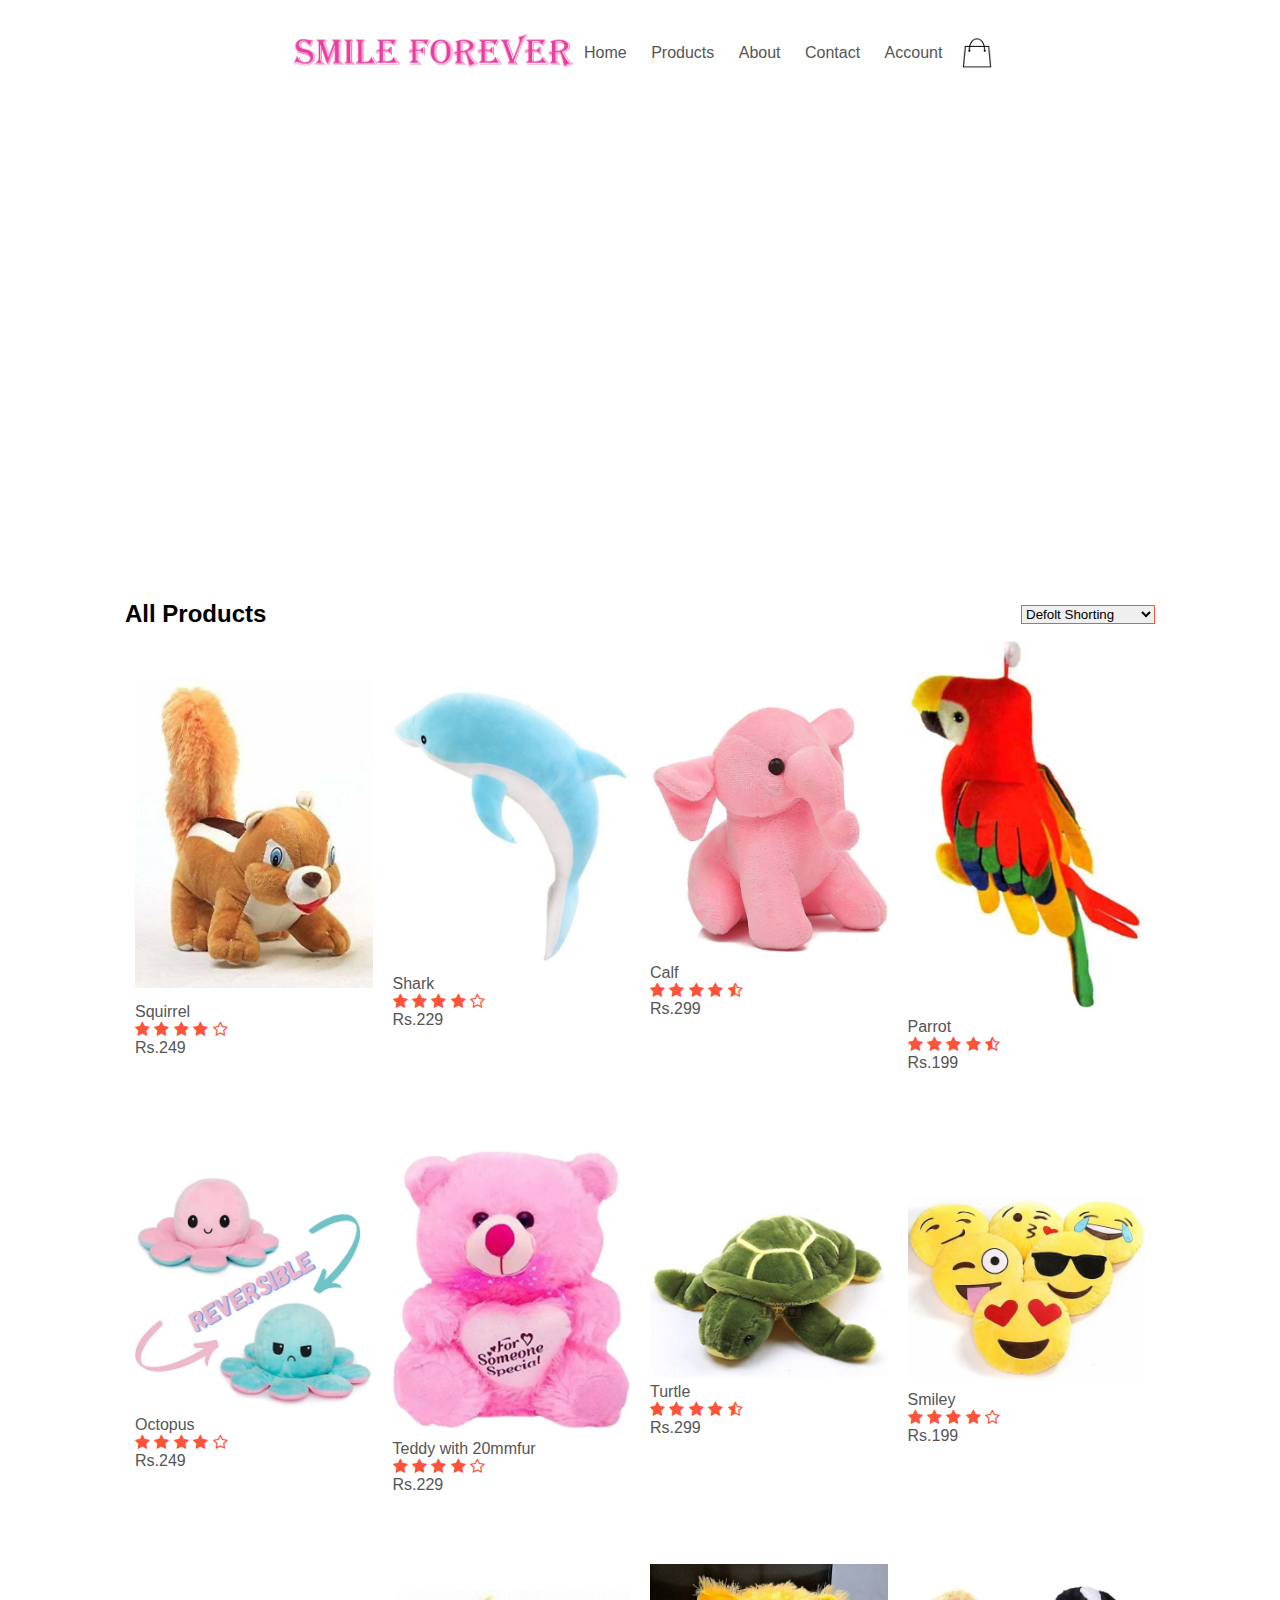
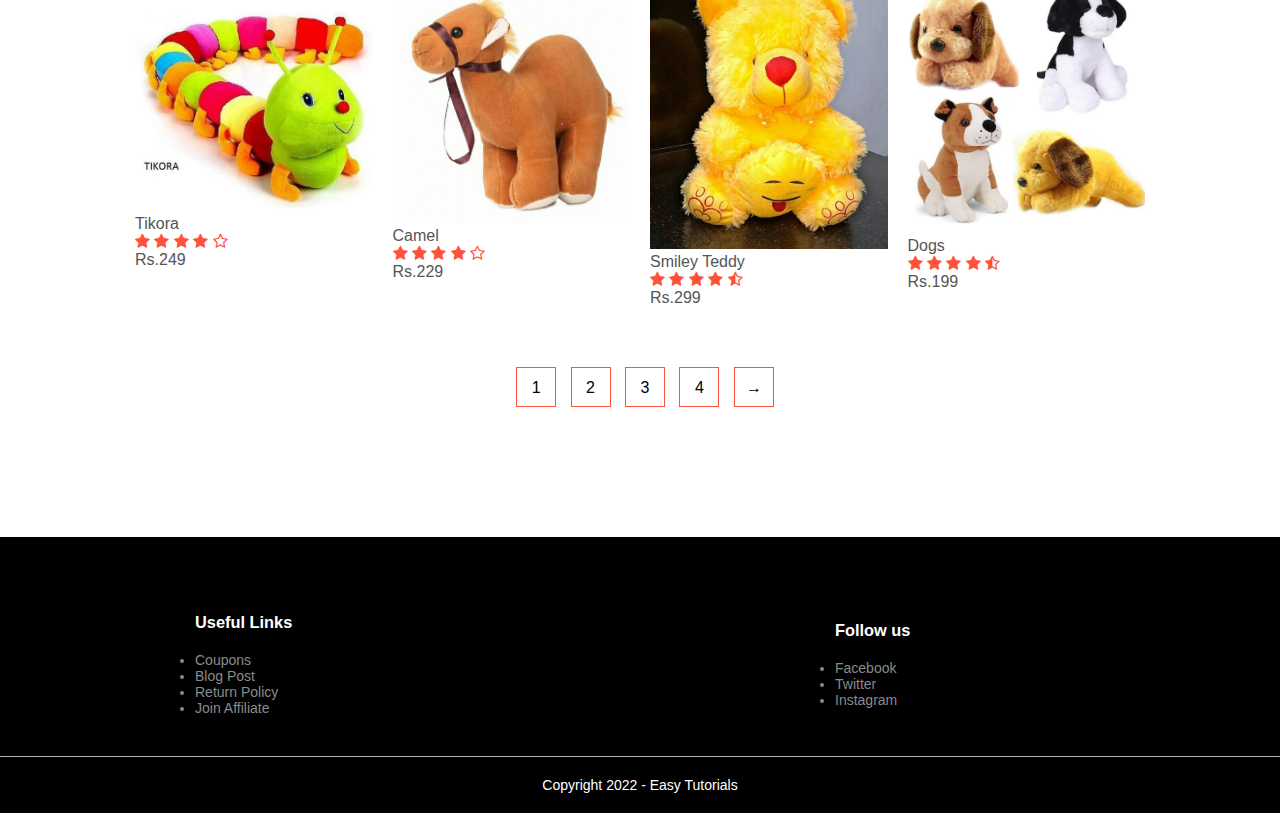
<file: products.html>
<!DOCTYPE html>
<html lang="en">
<head>
    <meta charset="UTF-8">
    <meta name="viewport" content="width=device-width, initial-scale=1.0">
    <title>All Products - SMILE FOREVER</title>
    <link rel="stylesheet" href="style.css">
    <link href="https://fonts.googleapis.com/css2?family=Radio+Canada:wght@300;400;500;600;700&display=swap" rel="stylesheet">
    <link rel="stylesheet" href="https://cdnjs.cloudflare.com/ajax/libs/font-awesome/4.7.0/css/font-awesome.min.css">
</head>
<body>
    
    <div class="container">
        <div class="navbar">
            <div class="logo">
                <img src="Images/logo.png" width="300px">
            </div>
        <nav>
            <ul id="MenuItems">
                <li><a href="">Home</a></li>
                <li><a href="">Products</a></li>
                <li><a href="">About</a></li>
                <li><a href="">Contact</a></li>
                <li><a href="">Account</a></li>
            </ul>
        </nav>
            <img src="Images/image%2022.png" width="30px" height="30px">
            <img src="Images/Menu%20icon.png" class="menu-icon" onclick="menutoggle()">
    </div>
        
    </div>    
     
    
    <div class="small-container">
        <div class="row row-2">
            <h2>All Products</h2>
                <select>
                    <option>Defolt Shorting</option>
                    <option>Short by price</option>
                    <option>Short by popularity</option>
                    <option>Short by rating</option>
                    <option>Short by sale</option>
                </select>
        
        
        
        <div class="row">
            <div class="col-4">
                <img src="Images/image%207.png">
                    <h4>Squirrel</h4>
                        <div class="rating">
                            <i class="fa fa-star"></i>
                            <i class="fa fa-star"></i>
                            <i class="fa fa-star"></i>
                            <i class="fa fa-star"></i>
                            <i class="fa fa-star-o"></i>
                        </div>
                    <p>Rs.249</p>
            </div>
            <div class="col-4">
                <img src="Images/image%2011.png">
                    <h4>Shark</h4>
                        <div class="rating">
                            <i class="fa fa-star"></i>
                            <i class="fa fa-star"></i>
                            <i class="fa fa-star"></i>
                            <i class="fa fa-star"></i>
                            <i class="fa fa-star-o"></i>
                        </div>
                    <p>Rs.229</p>
            </div>
            <div class="col-4">
                <img src="Images/image%2012.png">
                    <h4>Calf</h4>
                        <div class="rating">
                            <i class="fa fa-star"></i>
                            <i class="fa fa-star"></i>
                            <i class="fa fa-star"></i>
                            <i class="fa fa-star"></i>
                            <i class="fa fa-star-half-o"></i>
                        </div>
                    <p>Rs.299</p>
            </div>
            <div class="col-4">
                <img src="Images/image%2013.png">
                    <h4>Parrot</h4>
                        <div class="rating">
                            <i class="fa fa-star"></i>
                            <i class="fa fa-star"></i>
                            <i class="fa fa-star"></i>
                            <i class="fa fa-star"></i>
                            <i class="fa fa-star-half-o"></i>
                        </div>
                    <p>Rs.199</p>
            </div>
        </div>
            
        <div class="row">
            <div class="col-4">
                <img src="Images/image%2014.png">
                    <h4>Octopus</h4>
                        <div class="rating">
                            <i class="fa fa-star"></i>
                            <i class="fa fa-star"></i>
                            <i class="fa fa-star"></i>
                            <i class="fa fa-star"></i>
                            <i class="fa fa-star-o"></i>
                        </div>
                    <p>Rs.249</p>
            </div>
            <div class="col-4">
                <img src="Images/image%2019.png">
                    <h4>Teddy with 20mmfur</h4>
                        <div class="rating">
                            <i class="fa fa-star"></i>
                            <i class="fa fa-star"></i>
                            <i class="fa fa-star"></i>
                            <i class="fa fa-star"></i>
                            <i class="fa fa-star-o"></i>
                        </div>
                    <p>Rs.229</p>
            </div>
            <div class="col-4">
                <img src="Images/image%2020.png">
                    <h4>Turtle</h4>
                        <div class="rating">
                            <i class="fa fa-star"></i>
                            <i class="fa fa-star"></i>
                            <i class="fa fa-star"></i>
                            <i class="fa fa-star"></i>
                            <i class="fa fa-star-half-o"></i>
                        </div>
                    <p>Rs.299</p>
            </div>
            <div class="col-4">
                <img src="Images/image%2021.png">
                    <h4>Smiley</h4>
                        <div class="rating">
                            <i class="fa fa-star"></i>
                            <i class="fa fa-star"></i>
                            <i class="fa fa-star"></i>
                            <i class="fa fa-star"></i>
                            <i class="fa fa-star-o"></i>
                        </div>
                    <p>Rs.199</p>
            </div>
        </div>
        <div class="row">
            <div class="col-4">
                <img src="Images/image%208.png">
                    <h4>Tikora</h4>
                        <div class="rating">
                            <i class="fa fa-star"></i>
                            <i class="fa fa-star"></i>
                            <i class="fa fa-star"></i>
                            <i class="fa fa-star"></i>
                            <i class="fa fa-star-o"></i>
                        </div>
                    <p>Rs.249</p>
            </div>
             <div class="col-4">
                <img src="Images/image%2041.jpg">
                    <h4>Camel</h4>
                        <div class="rating">
                            <i class="fa fa-star"></i>
                            <i class="fa fa-star"></i>
                            <i class="fa fa-star"></i>
                            <i class="fa fa-star"></i>
                            <i class="fa fa-star-o"></i>
                        </div>
                    <p>Rs.229</p>
            </div>
            <div class="col-4">
                <img src="Images/image%2037.jpg">
                    <h4>Smiley Teddy</h4>
                        <div class="rating">
                            <i class="fa fa-star"></i>
                            <i class="fa fa-star"></i>
                            <i class="fa fa-star"></i>
                            <i class="fa fa-star"></i>
                            <i class="fa fa-star-half-o"></i>
                        </div>
                    <p>Rs.299</p>
            </div>
            <div class="col-4">
                <img src="Images/image%205.png">
                    <h4>Dogs</h4>
                <div class="rating">
                    
                            <i class="fa fa-star"></i>
                            <i class="fa fa-star"></i>
                            <i class="fa fa-star"></i>
                            <i class="fa fa-star"></i>
                            <i class="fa fa-star-half-o"></i>
                        </div>
                    <p>Rs.199</p>
            </div>
        </div>
            
            <div class="page-btn">
                <span>1</span>
                <span>2</span>
                <span>3</span>
                <span>4</span>
                <span>&#8594;</span>
            </div>
        </div>
    </div>
    
<!-----------footer-------------->
                
    <div class="footer">
        <div class="containor">
            <div class ="row">
                <div class ="footer-col-1">
                    <h3>Useful Links</h3>
                    <ul>
                        <li>Coupons</li>
                        <li>Blog Post</li>
                        <li>Return Policy</li>
                        <li>Join Affiliate</li>
                    </ul>
                </div>
                <div class ="footer-col-2">
                    <h3>Follow us</h3>
                    <ul>
                        <li>Facebook</li>
                        <li>Twitter</li>
                        <li>Instagram</li>
                    </ul>
                </div>
            </div>
            <hr>
            <p class="copyright">Copyright 2022 - Easy Tutorials</p>
        </div>
    </div>
    
<!-------------js for toggle menu-------------->
    <script>
        var MenuItems = document.getElementById("MenuItems");
        
        MenuItems.style.maxHeight = "0px";
        
        function menutoggle(){
            if(MenuItems.style.maxHeight == "0px")
                {
                    MenuItems.style.maxHeight = "200px"
                }
            else
                {
                    MenuItems.style.maxHeight = "0px"
                }
        }
    </script>
            
    
</body>
</html>
</file>
<file: style.css>
*{
    margin: 0;
    padding: 0;
    box-sizing: border-box;
}

body{
    font-family: 'Poppins', sans-serif;
}
.navbar{
    display: flex;
    align-items: center;
    padding: 20px;
}
nav{
    flex: 1;
    text-align: right;
}
nav ul{
    display: inline-block;
    list-style-type: none;
}
nav ul li{
    display: inline-block;
    margin-right: 20px;
}
a{
    text-decoration: none;
    color: #555;
}
p{
    color: #555;
}
.container{
    max-width: 1300px;
    margin: auto;
    padding-left: 25px;
    padding-right: 25px;
}
.row{
    display: flex;
    align-items: center;
    flex-wrap: wrap;
    justify-content: space-around;
}
.col-2{
    flex-basis: 50%;
    min-width: 300px;
}
.col-2 img{
    max-width: 90%;
    padding: 70;
}
.image-resize 1{
    height: 330px;
}
.col-2 h1{
    font-size: 25px;
    line-height: 35px;
    margin: 25px 0;
}
.btn{
    display: inline-block;
    background: #ff523b;
    color: #fff;
    padding: 8px 30px;
    margin: 30px 0;
    border-radius: 30px;
    transition: background 0.5s;
}
.btn:hover{
    background: #563434;
}
.header{
    background: radial-gradient(#fff,#ffd6d6);
}
.header .row{
    margin-top: 70px;
}
.categories{
    margin: 70px 0;
}
.col-3{
    flex-basis: 30%;
    min-width: 250px;
    margin-bottom: 30px;
}
.col-3 img{
    width: 100%;
}
.small-container{
    max-width: 1080px;
    margin: auto;
    padding-left: 25px;
    padding-right: 25px;
}
.col-4{
    flex-basis: 25%;
    padding: 10px;
    min-width: 200px;
    margin-bottom: 50px;
    transition:transform 0.5s;
}
.col-4 img{
    width: 100%;
}
.title{
    text-align: center;
    margin: 0 auto 80px;
    position: relative;
    line-height: 60px;
    color: #555;
}
.title::after{
    content: "";
    background: #ff523b;
    width: 80px;
    height: 5px;
    border-radius: 5px;
    position: absolute;
    bottom: 0;
    left: 50%;
    transform: translateX(-50%);
}
h4{
    color:#555;
    font-weight: normal;
}
col-4 p{
    font-size: 14px;
}
.rating .fa{
    color:#ff523b;
}
.col-4:hover{
    transform: translateY(-5px);
    
}

/*----------Offer---------*/

.offer{
    background:  radial-gradient(#fff,#ffd6d6);
    margin-top: 80px;
    padding: 30px;
    
}
.col-2 .offer-img{
    padding: 50px;
}
small{
    color: #555;
}
/*-------------testimonial--------------*/
.testimonial{
    padding-top: 100px;
}
.testimonial col-3{
    text-align: center;
    padding: 40px 20px;
    box-shadow: 0 0 20px 0px rgba(0,0,0,0.1);
    cursor: pointer;
    transition: transform 0.5s;
}
.testimonial col-3 img{
    width: 50px;
    margin-top: 20px;
    border-radius: 50%;
}
.testimonial .col-3:hover{
    transform: translateY(-10px);
}
.fa.fa-quote-left{
    font-size: 34px;
    color: #ff523b;
}
.col-3 p{
    font-size: 12px;
    margin: 12px 0;
    color: #777;
}
.testimonial .col-3 h3{
    font-size: 600;
    color: #555;
    font-size: 16px;
}

/*-----------footer-------------*/

.footer{
    background: #000;
    color: #8a8a8a;
    font-size: 14px;
    padding: 60px 0 20px;
}
.footer p{
    color: #fff;
}
.footer h3{
    color: #fff;
    margin-bottom: 20px;
}
.footer-col-1, .footer-col-2{
    min-width: 250px;
    margin-bottom: 20px;
}
.footer hr{
    border: none;
    background: #b5b5b5;
    height: 1px;
    margin: 20px 0;
}
.copyright{
    text-align: center;
}
.menu-icon{
    width: 28px;
    margin-left: 20px;
    display: none;
}

/*----------------media query for menu--------------*/

@media only screen and (max-width: 800px){
    nav ul{
        position: absolute;
        top: 70px;
        left: 0;
        background: #333;
        width: 100%;
        overflow: hidden;
        transition: max-height 0.5;
    }
    nav ul li{
        display: block;
        margin-right: 50px;
        margin-top: 10px;
        margin-bottom: 10px;
    }
    nav ul li a{
        color: #fff;
    }
    .menu-icon{
        display: block;
        cursor: pointer;
    }
}

/*--------------All products pager----------------*/

.row-2{
    justify-content: space-between;
    margin: 100px auto 50px;
}
select{
    border: 1px solid #ff523b;
}
select:focus{
    outline: none;
}
.page-btn{
    margin: 0 auto 80px;
}
.page-btn span{
    display: inline-block;
    border: 1px solid #ff523b;
    margin-left: 10px;
    width: 40px;
    height: 40px;
    text-align: center;
    line-height: 40px;
    cursor: pointer;
}
.page-btn span:hover{
    background: #ff523b;
    color: #fff;
}

/*-------media query for les than 600 screen size--------*/

@media only screen and (max-width: 600px){
    .row{
        text-align: center;
    }
    .col-2, .col-3, .col-4{
        flex-basis: 100%;
    }
    .single-product .row{
        text-align: left;
    }
    .single-product .col-2{
        padding: 20px 0;
    }
    .single-product h1{
        font-size: 26px;
        line-height: 32px;
    }
    .cart-info p{
        display: none;
    }
}

/*---------------single product details-----------------*/

.single-product{
    margin-top: 80px;
}
.single-product .col-2 img{
    padding: 0;
}
.single-product .col-2{
    padding: 20px;
}
.single-product h4{
    margin: 20px 0;
    font-size: 22px;
    font-weight: bold;
}
.single-product select{
    display: block;
    padding: 10px;
    margin-top: 20px;
}
.single-product input{
    width: 50px;
    height: 40px;
    padding-left: 10px;
    font-size: 20px;
    margin-right: 10px;
    border: 1px solid #ff523b;
}
input:focus{
    outline: none;
}
.single-product .fa{
    color: #ff523b;
    margin-left: 10px;
}
.small-img-row{
    display: flex;
    justify-content: space-between;
}
.small-img-row{
    flex-basis: 24%;
    cursor: pointer;
}

/*-------cart items----------*/

.cart-page{
    margin: 80px auto;
}
table{
    width: 100%;
    border-collapse: collapse;
}
.cart-info{
    display: flex;
    flex-wrap: wrap;
}
th{
    text-align: left;
    padding: 5px;
    color: #fff;
    background: #ff523b;
    font-weight: normal;
}
td input{
    width: 40px;
    height: 30px;
    padding: 5px;
}
td a{
    color: #ff523b;
    font-size: 12px;
}
td img{
    width: 80px;
    height: 80px;
    margin-right: 10px;
    margin-top: 10px;
}
.total-price{
    display: flex;
    justify-content: flex-end;
}
.total-price table{
    border-top: 3px solid #ff523b;
    width: 100%;
    max-width: 400px;
    margin-top: 05px;
}
td:last-child{
    text-align: right;
}
th:last-child{
    text-align: right;
}

/*----------account-page-----------*/

.account-page{
    padding: 50px 0;
    background: radial-gradient(#fff,#ffd6d6);
}
.form-container{
    background: #fff;
    width: 300px;
    height: 400px;
    position: relative;
    text-align: center;
    padding: 20px 0;
    margin: auto;
    box-shadow: 0 0 20px 0px rgba(0,0,0,0.1);
    overflow: hidden;
}
.form-container span{
    font-weight: bold;
    padding: 0 10px;
    color: #555;
    cursor: pointer;
    width: 100px;
    display: inline-block;
}
.form-btn{
    display: inline-block;
}
.form-container form{
    max-width: 300px;
    padding: 0 20px;
    position: absolute;
    top: 130px;
    transition: transform 1s;
}
form input{
    width: 100%;
    height: 30px;
    margin: 10px 0;
    padding: 0 10px;
    border: 1px solid #ccc;
}
form .btn{
    width: 100%;
    border: none;
    cursor: pointer;
    margin: 10px 0;
}
form .btn:focus{
    outline: none;
}
#LoginForm{
    left: -300px;
}
#RegForm{
    left: 0;
}
form a{
    font-size: 12px;
}
#Indicator{
    width: 100px;
    border: none;
    background: #ff523b;
    height: 3px;
    margin-top: 8px;
    transform: translateX(100px);
    transition: transform 1s;
}

/*----------payment------------*/

header{
    width: 100vm;
    min-height: 100vh;
    background: #34495e;
    font-size: 1.2rem;
    display: flex;
    justify-content: center;
    align-items: center;
}
.container{
    background: white;
    max-width: 800px;
    min-height: 500px;
    display: flex;
    justify-content: space-between;
    align-items: flex-start;
    padding: 0.5rem 1.5rem;
}
.left{
    flex-basis: 50%;
}
.right{
    flex-basis: 50%;
}
form{
    padding: 1rem;
}
h3{
    margin-top: 1rem;
    color: #2c3e50;
}
form input[type="text"]{
    width: 100%;
    padding: 0.5rem 0.7rem;
    margin: 0.5rem 0;
    outline: none;
}
#payment{
    display: flex;
    margin-top: 0.5rem;
}
#payment select{
    padding: 0.5rem 0.7rem;
}
#payment input[type="number"]{
    padding: 0.5rem 0.7rem;
    margin-top: 5px;
}
input[type="sumbit"]{
    width: 100%;
    padding: 0.7rem 1.5rem;
    background: #34495e;
    color: white;
    border: none;
    outline: none;
    margin-top: 1rem;
    cursor: pointer;
}
input[type="submit"]:hover{
    background: #2c3e50;
}


@media only screen and (max-width: 770px){
    .container{
        flex-direction: column;
    }
    body{
        overflow-x: hidden;
    }
}
</file>
